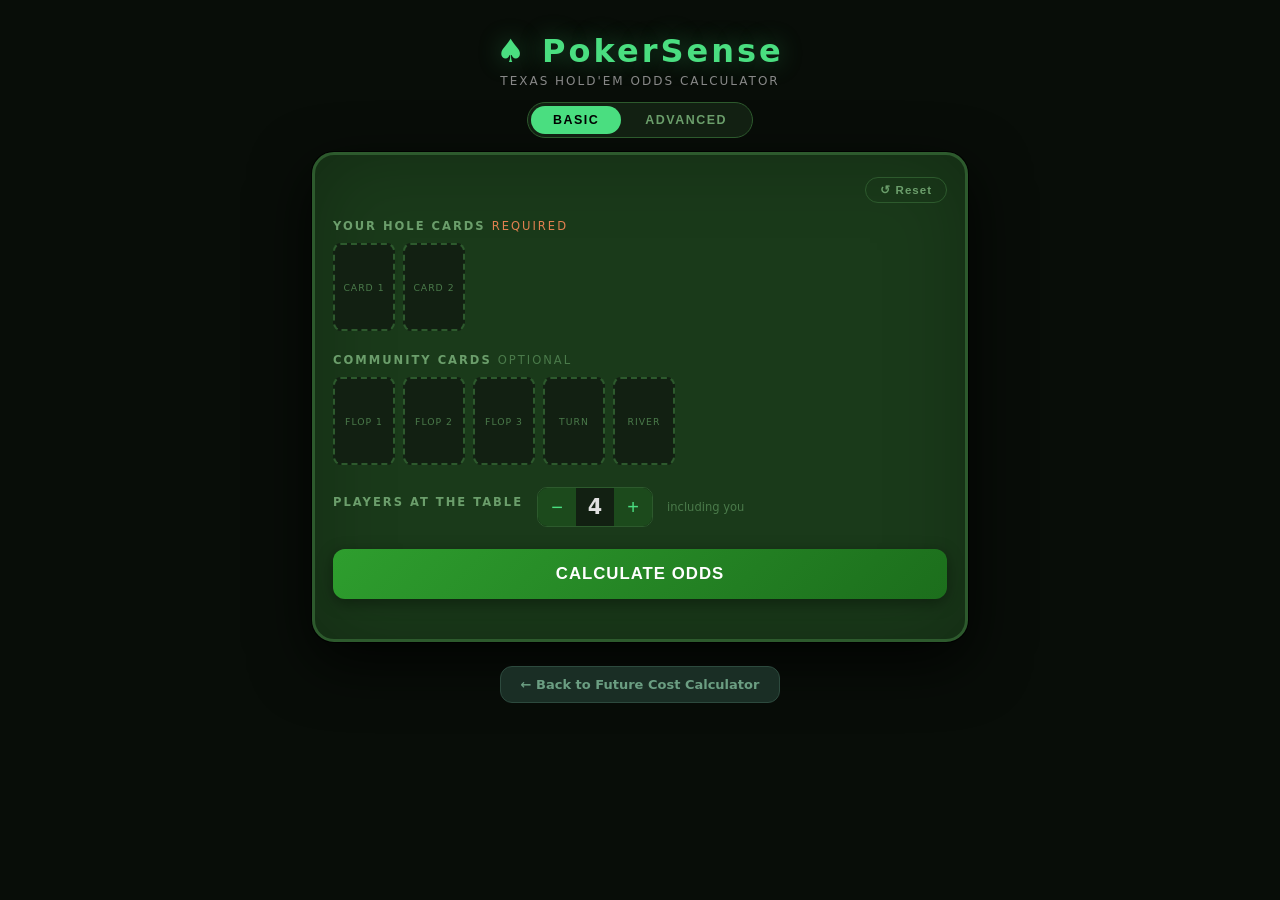
<file: templates/index.html>
<!DOCTYPE html>
<html lang="en">
<head>
  <meta charset="UTF-8" />
  <meta name="viewport" content="width=device-width, initial-scale=1.0" />
  <title>PokerSense — Texas Hold'em Odds</title>
  <link rel="stylesheet" href="/static/style.css" />
</head>
<body>

<div class="app-wrap">

  <!-- Header -->
  <header class="site-header">
    <div class="logo">♠ PokerSense</div>
    <p class="tagline">Texas Hold'em Odds Calculator</p>
  </header>

  <!-- Mode Toggle -->
  <div class="mode-toggle-wrap">
    <div class="mode-toggle">
      <button class="mode-btn active" id="btn-basic"    onclick="setMode('basic')">Basic</button>
      <button class="mode-btn"        id="btn-advanced" onclick="setMode('advanced')">Advanced</button>
    </div>
  </div>

  <!-- Felt table -->
  <main class="felt-table">

    <!-- Table top bar -->
    <div class="table-topbar">
      <button class="reset-btn" onclick="clearAll()">↺ Reset</button>
    </div>

    <!-- Hole Cards -->
    <section class="card-section">
      <h2 class="section-title">Your Hole Cards <span class="req">required</span></h2>
      <div class="card-slots" id="hole-slots">
        <div class="card-slot" data-group="hole" data-index="0" onclick="openPicker('hole',0)">
          <span class="slot-label">Card 1</span>
        </div>
        <div class="card-slot" data-group="hole" data-index="1" onclick="openPicker('hole',1)">
          <span class="slot-label">Card 2</span>
        </div>
      </div>
      <div id="hole-assessment" class="hole-assessment hidden">
        <span class="ha-name" id="ha-name"></span>
        <span class="ha-advice" id="ha-advice"></span>
      </div>
    </section>

    <!-- Community Cards -->
    <section class="card-section">
      <h2 class="section-title">Community Cards <span class="opt">optional</span></h2>
      <div class="card-slots" id="community-slots">
        <div class="card-slot" data-group="community" data-index="0" onclick="openPicker('community',0)">
          <span class="slot-label">Flop 1</span>
        </div>
        <div class="card-slot" data-group="community" data-index="1" onclick="openPicker('community',1)">
          <span class="slot-label">Flop 2</span>
        </div>
        <div class="card-slot" data-group="community" data-index="2" onclick="openPicker('community',2)">
          <span class="slot-label">Flop 3</span>
        </div>
        <div class="card-slot" data-group="community" data-index="3" onclick="openPicker('community',3)">
          <span class="slot-label">Turn</span>
        </div>
        <div class="card-slot" data-group="community" data-index="4" onclick="openPicker('community',4)">
          <span class="slot-label">River</span>
        </div>
      </div>
    </section>

    <!-- Player Count -->
    <section class="players-row">
      <h2 class="section-title">Players at the Table</h2>
      <div class="player-ctrl">
        <button class="player-btn" id="btn-dec" onclick="adjustPlayers(-1)">−</button>
        <span id="player-count" class="player-num">4</span>
        <button class="player-btn" id="btn-inc" onclick="adjustPlayers(1)">+</button>
      </div>
      <span class="player-note">including you</span>
    </section>

    <!-- ── Advanced Panel ─────────────────────────────────────────────────── -->
    <div id="advanced-panel" class="advanced-panel hidden">

      <!-- Position -->
      <section class="card-section">
        <h2 class="section-title">Your Position <span class="opt">tap to select</span></h2>
        <div class="pos-grid">
          <button class="pos-btn" data-pos="Straddle" onclick="setPosition('Straddle')">Straddle</button>
          <button class="pos-btn" data-pos="UTG"      onclick="setPosition('UTG')">UTG</button>
          <button class="pos-btn" data-pos="MP"       onclick="setPosition('MP')">MP</button>
          <button class="pos-btn" data-pos="CO"       onclick="setPosition('CO')">CO</button>
          <button class="pos-btn" data-pos="BTN"      onclick="setPosition('BTN')">BTN</button>
          <button class="pos-btn" data-pos="SB"       onclick="setPosition('SB')">SB</button>
          <button class="pos-btn" data-pos="BB"       onclick="setPosition('BB')">BB</button>
        </div>
      </section>

      <!-- Pot & Stack -->
      <section class="card-section">
        <h2 class="section-title">Bet Sizing <span class="opt">in big blinds</span></h2>
        <div class="adv-fields">
          <div class="adv-field">
            <label class="adv-label">Pot Size</label>
            <input class="adv-input" type="number" id="inp-pot"   placeholder="e.g. 8"   min="0" step="0.5" />
          </div>
          <div class="adv-field">
            <label class="adv-label">Bet to Call</label>
            <input class="adv-input" type="number" id="inp-bet"   placeholder="e.g. 4"   min="0" step="0.5" />
          </div>
          <div class="adv-field">
            <label class="adv-label">Your Stack</label>
            <input class="adv-input" type="number" id="inp-stack" placeholder="e.g. 100" min="0" step="1"   />
          </div>
        </div>
      </section>

    </div><!-- /advanced-panel -->

    <!-- Calculate -->
    <button class="calc-btn" id="calc-btn" onclick="calculate()">Calculate Odds</button>

    <!-- Error -->
    <div id="error-box" class="error-box hidden"></div>

    <!-- Results -->
    <div id="results" class="results hidden">
      <div class="results-label">Your Equity</div>

      <div class="equity-rows">
        <div class="equity-row">
          <div class="eq-meta">
            <span class="eq-name">Win</span>
            <span class="eq-pct win-color" id="win-pct">--%</span>
          </div>
          <div class="bar-track"><div class="bar-fill win-fill" id="win-bar"></div></div>
        </div>
        <div class="equity-row">
          <div class="eq-meta">
            <span class="eq-name">Tie</span>
            <span class="eq-pct tie-color" id="tie-pct">--%</span>
          </div>
          <div class="bar-track"><div class="bar-fill tie-fill" id="tie-bar"></div></div>
        </div>
        <div class="equity-row">
          <div class="eq-meta">
            <span class="eq-name">Loss</span>
            <span class="eq-pct loss-color" id="loss-pct">--%</span>
          </div>
          <div class="bar-track"><div class="bar-fill loss-fill" id="loss-bar"></div></div>
        </div>
      </div>

      <div class="info-chips">
        <div class="info-chip">
          <span class="chip-label">Current Hand</span>
          <span class="chip-value" id="hand-name">--</span>
        </div>
        <div class="info-chip">
          <span class="chip-label">Draws</span>
          <span class="chip-value" id="draws-text">None</span>
        </div>
      </div>

      <div class="rec-box">
        <span class="rec-icon">💡</span>
        <span id="rec-text">--</span>
      </div>

      <!-- Advanced results — only shown in advanced mode -->
      <div id="adv-results" class="adv-results hidden">
        <div class="adv-results-divider">Advanced Analysis</div>

        <!-- Pot odds / SPR chips -->
        <div class="info-chips" id="adv-chips"></div>

        <!-- Pot odds decision banner -->
        <div id="pot-decision" class="pot-decision hidden"></div>

        <!-- Position note -->
        <div id="pos-note" class="pos-note hidden"></div>
      </div>

    </div><!-- /results -->

  </main><!-- /felt-table -->

  <div style="text-align:center; padding: 24px 16px 32px;">
    <a href="/" style="
      display: inline-flex; align-items: center; gap: 8px;
      padding: 10px 20px; border-radius: 12px;
      border: 1px solid #2d4a3e; background: #1a2e25;
      color: #6b9e82; font-size: 13px; font-weight: 600;
      text-decoration: none; font-family: inherit;
    ">
      ← Back to Future Cost Calculator
    </a>
  </div>

</div><!-- /app-wrap -->


<!-- ── Card Picker Modal ─────────────────────────────────────────────────── -->
<div id="picker-overlay" class="picker-overlay hidden" onclick="closePicker()">
  <div class="picker-modal" onclick="event.stopPropagation()">

    <div class="picker-head">
      <span id="picker-title">Select a Card</span>
      <button class="close-btn" onclick="closePicker()">✕</button>
    </div>

    <div class="picker-grid" id="picker-grid"></div>

    <div class="picker-foot">
      <button class="clear-btn" onclick="clearSlot()">Clear Slot</button>
    </div>

  </div>
</div>


<script src="/static/script.js"></script>
</body>
</html>
</file>
<file: static/style.css>
/* ── Reset ───────────────────────────────────────────────────────────────── */
*, *::before, *::after { box-sizing: border-box; margin: 0; padding: 0; }

/* ── Root ────────────────────────────────────────────────────────────────── */
:root {
  --green-dark:   #0f1f0f;
  --green-felt:   #1a3a1a;
  --green-mid:    #2d5a2d;
  --green-light:  #4a7a4a;
  --green-bright: #4ade80;
  --green-dim:    #6b9e6b;
  --text-main:    #e0e0e0;
  --text-muted:   #888;
  --red:          #c82828;
  --gold:         #fbbf24;
  --loss-red:     #f87171;
  --card-bg:      #ffffff;
  --radius-card:  8px;
}

body {
  font-family: 'Segoe UI', system-ui, -apple-system, sans-serif;
  background: #080d08;
  color: var(--text-main);
  min-height: 100vh;
  -webkit-font-smoothing: antialiased;
}

/* ── Layout ──────────────────────────────────────────────────────────────── */
.app-wrap {
  max-width: 680px;
  margin: 0 auto;
  padding: 12px 12px 40px;
}

/* ── Header ──────────────────────────────────────────────────────────────── */
.site-header {
  text-align: center;
  padding: 20px 0 14px;
}

.logo {
  font-size: 2rem;
  font-weight: 900;
  color: var(--green-bright);
  letter-spacing: 3px;
  text-shadow: 0 0 24px rgba(74,222,128,.35);
}

.tagline {
  font-size: .75rem;
  color: var(--text-muted);
  letter-spacing: 2px;
  text-transform: uppercase;
  margin-top: 4px;
}

/* ── Felt Table ──────────────────────────────────────────────────────────── */
.felt-table {
  background: var(--green-felt);
  border-radius: 22px;
  padding: 22px 18px;
  border: 3px solid var(--green-mid);
  box-shadow:
    0 0 0 1px #000,
    0 20px 60px rgba(0,0,0,.8),
    inset 0 0 80px rgba(0,0,0,.25);
}

/* ── Section headings ────────────────────────────────────────────────────── */
.section-title {
  font-size: .72rem;
  font-weight: 600;
  text-transform: uppercase;
  letter-spacing: 2px;
  color: var(--green-dim);
  margin-bottom: 10px;
}

.req  { color: #e08050; font-weight: 400; }
.opt  { color: var(--green-light); font-weight: 400; }

.card-section { margin-bottom: 22px; }

/* ── Card Slots ──────────────────────────────────────────────────────────── */
.card-slots {
  display: flex;
  gap: 8px;
  flex-wrap: wrap;
}

.card-slot {
  width: 62px;
  height: 88px;
  border-radius: var(--radius-card);
  border: 2px dashed var(--green-mid);
  background: #122012;
  display: flex;
  flex-direction: column;
  align-items: center;
  justify-content: center;
  cursor: pointer;
  transition: border-color .18s, background .18s, transform .18s, box-shadow .18s;
  user-select: none;
  position: relative;
}

.card-slot:hover {
  border-color: var(--green-bright);
  background: var(--green-felt);
  transform: translateY(-2px);
}

.card-slot.filled {
  background: var(--card-bg);
  border: 2px solid #ccc;
}

.card-slot.filled:hover {
  transform: translateY(-3px);
  box-shadow: 0 6px 16px rgba(0,0,0,.55);
  border-color: #aaa;
}

.slot-label {
  font-size: .58rem;
  color: var(--green-light);
  text-transform: uppercase;
  letter-spacing: 1px;
  text-align: center;
  padding: 0 4px;
}

/* Card face rendered inside a filled slot */
.card-face {
  display: flex;
  flex-direction: column;
  align-items: center;
  justify-content: center;
  width: 100%;
  height: 100%;
  gap: 1px;
}

.card-face .cf-rank {
  font-size: 1.25rem;
  font-weight: 800;
  line-height: 1;
}

.card-face .cf-suit {
  font-size: 1.35rem;
  line-height: 1;
}

.card-face.red  { color: var(--red); }
.card-face.black { color: #111; }

/* ── Mode toggle ─────────────────────────────────────────────────────────── */
.mode-toggle-wrap {
  display: flex;
  justify-content: center;
  margin-bottom: 14px;
}

.mode-toggle {
  display: inline-flex;
  background: #122012;
  border: 1px solid var(--green-mid);
  border-radius: 24px;
  padding: 3px;
  gap: 2px;
}

.mode-btn {
  padding: 7px 22px;
  border-radius: 20px;
  border: none;
  background: transparent;
  color: var(--green-dim);
  font-size: .78rem;
  font-weight: 700;
  letter-spacing: 1.5px;
  text-transform: uppercase;
  cursor: pointer;
  transition: background .2s, color .2s;
}

.mode-btn.active {
  background: var(--green-bright);
  color: #000;
}

/* ── Advanced panel ──────────────────────────────────────────────────────── */
.advanced-panel {
  border-top: 1px solid var(--green-mid);
  margin-top: 4px;
  padding-top: 18px;
  margin-bottom: 4px;
}

/* Position buttons */
.pos-grid {
  display: flex;
  flex-wrap: wrap;
  gap: 7px;
}

.pos-btn {
  padding: 7px 13px;
  border-radius: 8px;
  border: 1.5px solid var(--green-mid);
  background: #122012;
  color: var(--green-dim);
  font-size: .78rem;
  font-weight: 700;
  letter-spacing: 1px;
  cursor: pointer;
  transition: border-color .15s, background .15s, color .15s;
}

.pos-btn:hover {
  border-color: var(--green-bright);
  color: var(--text-main);
}

.pos-btn.active {
  border-color: var(--green-bright);
  background: rgba(74,222,128,.12);
  color: var(--green-bright);
}

/* Bet sizing inputs */
.adv-fields {
  display: flex;
  gap: 10px;
  flex-wrap: wrap;
}

.adv-field {
  display: flex;
  flex-direction: column;
  gap: 5px;
  flex: 1;
  min-width: 90px;
}

.adv-label {
  font-size: .65rem;
  text-transform: uppercase;
  letter-spacing: 1px;
  color: var(--green-light);
}

.adv-input {
  background: #122012;
  border: 1.5px solid var(--green-mid);
  border-radius: 8px;
  color: var(--text-main);
  font-size: .95rem;
  font-weight: 600;
  padding: 8px 10px;
  width: 100%;
  outline: none;
  transition: border-color .15s;
  -moz-appearance: textfield;
}

.adv-input::-webkit-inner-spin-button,
.adv-input::-webkit-outer-spin-button { -webkit-appearance: none; }

.adv-input:focus { border-color: var(--green-bright); }
.adv-input::placeholder { color: #3a6a3a; font-weight: 400; }

/* Advanced results */
.adv-results-divider {
  font-size: .68rem;
  text-transform: uppercase;
  letter-spacing: 2px;
  color: var(--green-dim);
  padding-top: 14px;
  margin-top: 14px;
  margin-bottom: 12px;
  border-top: 1px solid var(--green-mid);
}

.pot-decision {
  border-radius: 8px;
  padding: 10px 14px;
  margin-top: 10px;
  font-size: .84rem;
  font-weight: 600;
  line-height: 1.45;
  border-left: 3px solid;
}

.pot-decision.tier-good { background: #0d2010; border-color: #4ade80; color: #a0d8a0; }
.pot-decision.tier-ok   { background: #0e1a2a; border-color: #60a5fa; color: #9ab8d8; }
.pot-decision.tier-warn { background: #241500; border-color: #fb923c; color: #d8a060; }
.pot-decision.tier-fold { background: #240808; border-color: #f87171; color: #d89090; }

.pos-note {
  margin-top: 8px;
  padding: 9px 13px;
  background: #122012;
  border-radius: 8px;
  font-size: .8rem;
  color: #9abf9a;
  line-height: 1.4;
}

/* ── Table top bar (Reset button) ───────────────────────────────────────── */
.table-topbar {
  display: flex;
  justify-content: flex-end;
  margin-bottom: 16px;
}

.reset-btn {
  background: transparent;
  border: 1px solid var(--green-mid);
  color: var(--green-dim);
  padding: 5px 14px;
  border-radius: 20px;
  font-size: .72rem;
  font-weight: 600;
  letter-spacing: 1px;
  cursor: pointer;
  transition: border-color .15s, color .15s, background .15s;
}

.reset-btn:hover {
  border-color: #f87171;
  color: #f87171;
  background: rgba(248,113,113,.08);
}

/* ── Pre-flop hand assessment ────────────────────────────────────────────── */
.hole-assessment {
  display: flex;
  align-items: baseline;
  gap: 10px;
  margin-top: 10px;
  padding: 9px 14px;
  border-radius: 8px;
  border-left: 3px solid;
  background: #0f1a0f;
  flex-wrap: wrap;
}

.ha-name {
  font-size: .82rem;
  font-weight: 700;
  white-space: nowrap;
  flex-shrink: 0;
}

.ha-advice {
  font-size: .8rem;
  color: #b0c8b0;
  line-height: 1.35;
}

/* Tier colour tokens applied via data-tier attribute */
.hole-assessment[data-tier="premium"] { border-color: #fbbf24; }
.hole-assessment[data-tier="premium"] .ha-name { color: #fbbf24; }

.hole-assessment[data-tier="good"] { border-color: var(--green-bright); }
.hole-assessment[data-tier="good"] .ha-name { color: var(--green-bright); }

.hole-assessment[data-tier="ok"] { border-color: #60a5fa; }
.hole-assessment[data-tier="ok"] .ha-name { color: #60a5fa; }

.hole-assessment[data-tier="warn"] { border-color: #fb923c; }
.hole-assessment[data-tier="warn"] .ha-name { color: #fb923c; }

.hole-assessment[data-tier="fold"] { border-color: var(--loss-red); }
.hole-assessment[data-tier="fold"] .ha-name { color: var(--loss-red); }

/* ── Players Row ─────────────────────────────────────────────────────────── */
.players-row {
  display: flex;
  align-items: center;
  gap: 14px;
  flex-wrap: wrap;
  margin-bottom: 22px;
}

.player-ctrl {
  display: flex;
  align-items: center;
  background: #122012;
  border: 1px solid var(--green-mid);
  border-radius: 10px;
  overflow: hidden;
}

.player-btn {
  width: 38px;
  height: 38px;
  background: #1c4a1c;
  border: none;
  color: var(--green-bright);
  font-size: 1.25rem;
  line-height: 1;
  cursor: pointer;
  transition: background .15s;
}

.player-btn:hover:not(:disabled) { background: #296029; }
.player-btn:disabled { opacity: .35; cursor: not-allowed; }

.player-num {
  width: 38px;
  text-align: center;
  font-size: 1.3rem;
  font-weight: 700;
  color: var(--text-main);
}

.player-note {
  font-size: .72rem;
  color: var(--green-light);
}

/* ── Calculate Button ────────────────────────────────────────────────────── */
.calc-btn {
  width: 100%;
  padding: 15px;
  background: linear-gradient(135deg, #2e9e2e, #1c6e1c);
  color: #fff;
  border: none;
  border-radius: 12px;
  font-size: 1.05rem;
  font-weight: 700;
  letter-spacing: 1px;
  text-transform: uppercase;
  cursor: pointer;
  transition: all .2s ease;
  box-shadow: 0 4px 16px rgba(0,0,0,.4);
  margin-bottom: 18px;
}

.calc-btn:hover:not(:disabled) {
  background: linear-gradient(135deg, #38b838, #228822);
  transform: translateY(-1px);
  box-shadow: 0 6px 22px rgba(0,0,0,.5);
}

.calc-btn:active:not(:disabled) { transform: translateY(0); }
.calc-btn:disabled { opacity: .5; cursor: not-allowed; transform: none; }

/* ── Error Box ───────────────────────────────────────────────────────────── */
.error-box {
  background: #3a1515;
  border: 1px solid #7a2020;
  border-radius: 10px;
  padding: 12px 16px;
  color: var(--loss-red);
  font-size: .88rem;
  margin-bottom: 14px;
}

/* ── Results ─────────────────────────────────────────────────────────────── */
.results {
  background: var(--green-dark);
  border-radius: 16px;
  padding: 18px;
  border: 1px solid var(--green-mid);
}

.results-label {
  font-size: .7rem;
  text-transform: uppercase;
  letter-spacing: 2px;
  color: var(--green-dim);
  margin-bottom: 14px;
}

/* Equity rows */
.equity-rows { display: flex; flex-direction: column; gap: 10px; margin-bottom: 18px; }

.equity-row {}

.eq-meta {
  display: flex;
  justify-content: space-between;
  margin-bottom: 4px;
}

.eq-name {
  font-size: .78rem;
  color: var(--text-muted);
  text-transform: uppercase;
  letter-spacing: 1px;
}

.eq-pct {
  font-size: .9rem;
  font-weight: 700;
}

.win-color  { color: var(--green-bright); }
.tie-color  { color: var(--gold); }
.loss-color { color: var(--loss-red); }

.bar-track {
  height: 9px;
  background: #1c3a1c;
  border-radius: 5px;
  overflow: hidden;
}

.bar-fill {
  height: 100%;
  width: 0;
  border-radius: 5px;
  transition: width .85s cubic-bezier(.4,0,.2,1);
}

.win-fill  { background: linear-gradient(90deg, #16a34a, var(--green-bright)); }
.tie-fill  { background: linear-gradient(90deg, #b45309, var(--gold)); }
.loss-fill { background: linear-gradient(90deg, #b91c1c, var(--loss-red)); }

/* Info chips */
.info-chips {
  display: flex;
  gap: 10px;
  flex-wrap: wrap;
  margin-bottom: 14px;
}

.info-chip {
  background: #122012;
  border-radius: 8px;
  padding: 10px 14px;
  flex: 1;
  min-width: 110px;
}

.chip-label {
  display: block;
  font-size: .62rem;
  text-transform: uppercase;
  letter-spacing: 1px;
  color: var(--green-light);
  margin-bottom: 4px;
}

.chip-value {
  font-size: .9rem;
  font-weight: 600;
  color: var(--text-main);
}

/* Recommendation */
.rec-box {
  background: linear-gradient(135deg, #1a3a22, #1a2e3a);
  border-radius: 10px;
  padding: 13px 16px;
  border-left: 3px solid var(--green-bright);
  font-size: .98rem;
  font-weight: 600;
  color: var(--text-main);
  display: flex;
  gap: 10px;
  align-items: flex-start;
  line-height: 1.45;
}

.rec-icon { font-size: 1.1rem; flex-shrink: 0; }

/* ── Utilities ───────────────────────────────────────────────────────────── */
.hidden { display: none !important; }

/* ── Card Picker Modal ───────────────────────────────────────────────────── */
.picker-overlay {
  position: fixed;
  inset: 0;
  background: rgba(0,0,0,.88);
  display: flex;
  align-items: flex-end;
  justify-content: center;
  z-index: 1000;
  padding: 0;
}

.picker-modal {
  background: #182818;
  width: 100%;
  max-width: 520px;
  border-radius: 20px 20px 0 0;
  border: 1px solid var(--green-mid);
  border-bottom: none;
  display: flex;
  flex-direction: column;
  max-height: 85vh;
  overflow: hidden;
}

@media (min-width: 560px) {
  .picker-overlay { align-items: center; padding: 16px; }
  .picker-modal   { border-radius: 20px; border-bottom: 1px solid var(--green-mid); max-height: 90vh; }
}

.picker-head {
  display: flex;
  justify-content: space-between;
  align-items: center;
  padding: 14px 18px;
  background: #122012;
  border-bottom: 1px solid var(--green-mid);
  flex-shrink: 0;
}

.picker-head span {
  font-size: .8rem;
  font-weight: 700;
  text-transform: uppercase;
  letter-spacing: 2px;
  color: var(--green-dim);
}

.close-btn {
  background: none;
  border: none;
  color: var(--text-muted);
  font-size: 1.1rem;
  cursor: pointer;
  width: 28px;
  height: 28px;
  border-radius: 50%;
  display: flex;
  align-items: center;
  justify-content: center;
  transition: all .15s;
}

.close-btn:hover { background: #2a4a2a; color: var(--text-main); }

/* Grid: 13 ranks × 4 suits */
.picker-grid {
  display: grid;
  grid-template-columns: repeat(13, 1fr);
  gap: 4px;
  padding: 14px;
  overflow-y: auto;
  flex: 1;
}

.picker-card {
  aspect-ratio: 2 / 3;
  border-radius: 5px;
  border: 1.5px solid #bbb;
  background: var(--card-bg);
  cursor: pointer;
  display: flex;
  flex-direction: column;
  align-items: center;
  justify-content: center;
  font-weight: 700;
  line-height: 1.1;
  padding: 2px 1px;
  transition: transform .12s, box-shadow .12s;
  position: relative;
}

.picker-card .pk-rank { font-size: .72rem; }
.picker-card .pk-suit { font-size: .78rem; }

.picker-card.red   { color: var(--red); }
.picker-card.black { color: #111; }

.picker-card:hover:not(.disabled) {
  transform: scale(1.12);
  box-shadow: 0 4px 10px rgba(0,0,0,.55);
  z-index: 2;
}

.picker-card.disabled {
  background: #2a3a2a;
  border-color: #1e2e1e;
  color: #3a5a3a;
  cursor: not-allowed;
  opacity: .45;
}

.picker-foot {
  padding: 10px 14px;
  background: #122012;
  border-top: 1px solid var(--green-mid);
  display: flex;
  justify-content: center;
  flex-shrink: 0;
}

.clear-btn {
  background: #3a1515;
  border: 1px solid #7a2020;
  color: var(--loss-red);
  padding: 8px 22px;
  border-radius: 8px;
  cursor: pointer;
  font-size: .82rem;
  font-weight: 600;
  transition: background .15s;
}

.clear-btn:hover { background: #4a1f1f; }

/* ── Responsive tweaks ───────────────────────────────────────────────────── */
@media (max-width: 420px) {
  .felt-table { padding: 16px 12px; border-radius: 16px; }

  .card-slot { width: 54px; height: 76px; }
  .card-face .cf-rank { font-size: 1.05rem; }
  .card-face .cf-suit { font-size: 1.1rem; }

  .picker-grid { gap: 3px; padding: 10px; }
  .picker-card .pk-rank { font-size: .6rem; }
  .picker-card .pk-suit { font-size: .65rem; }
}
</file>
